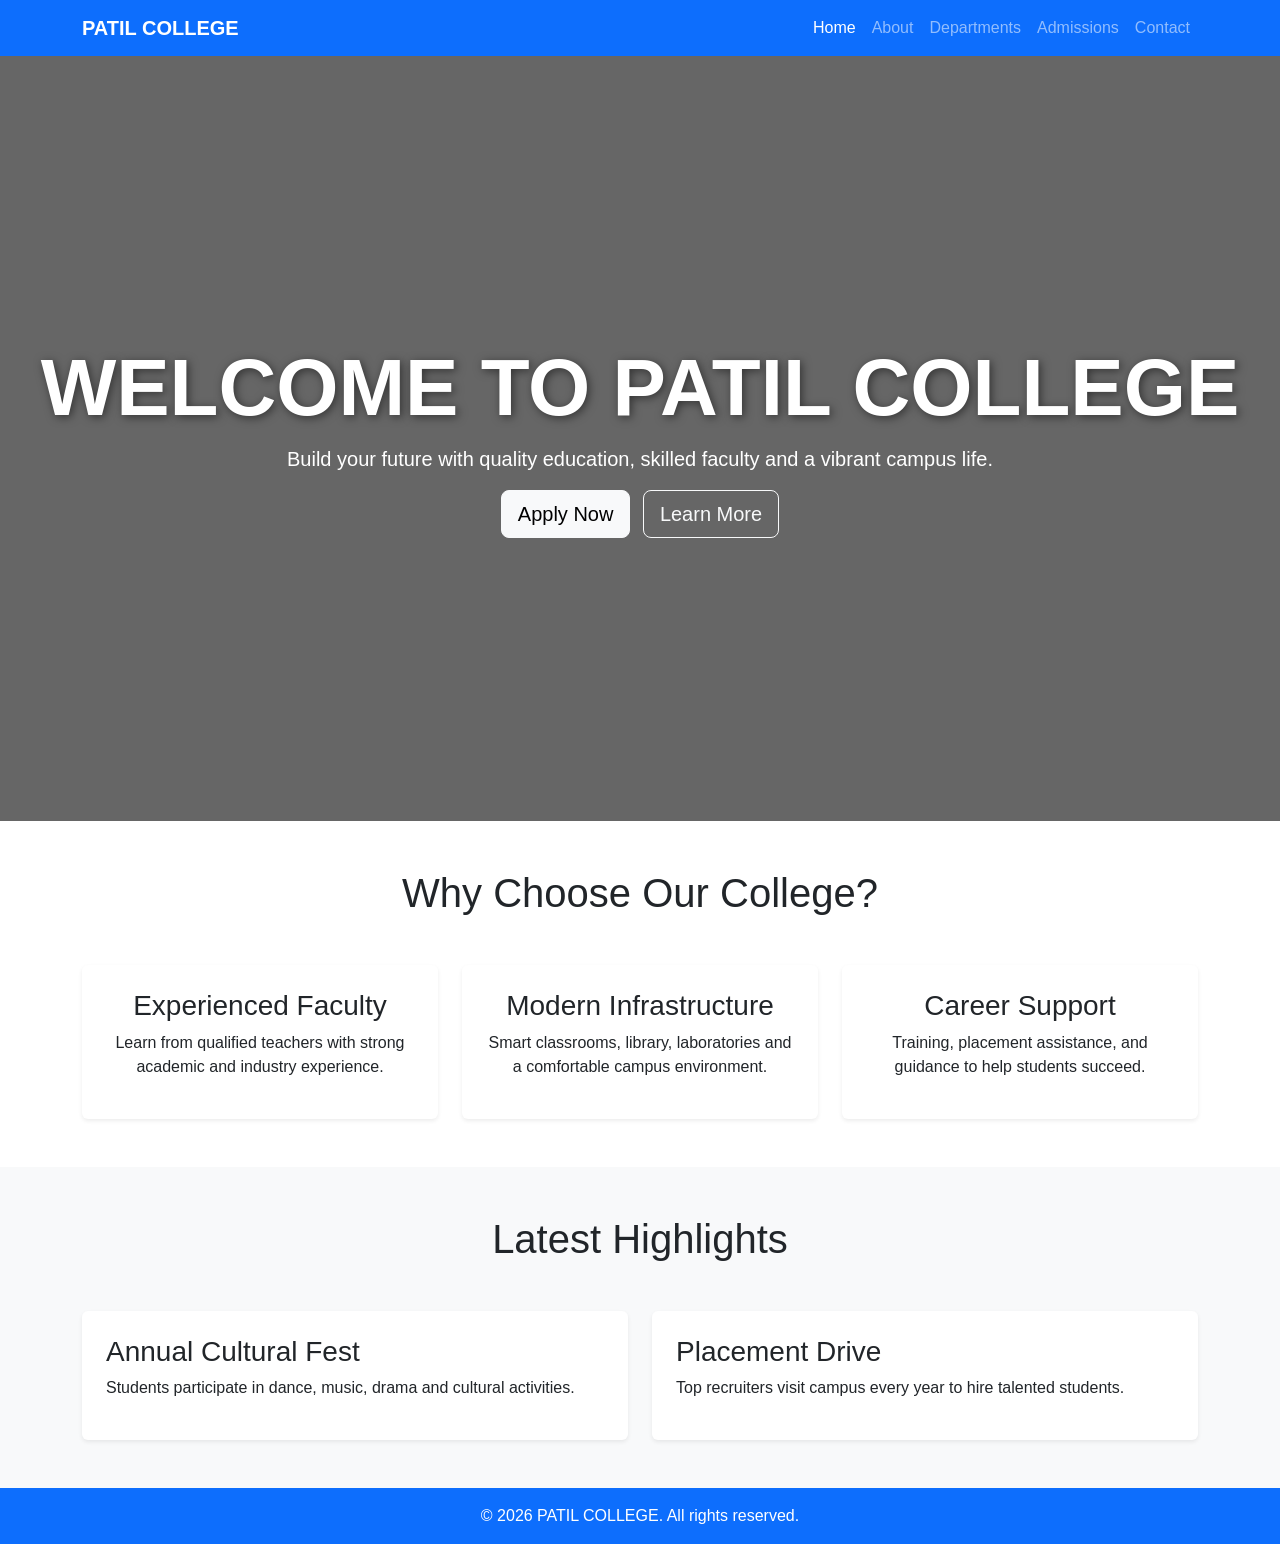
<file: index.html>
<!DOCTYPE html>
<html lang="en">
<head>
<meta charset="UTF-8">
<meta name="viewport" content="width=device-width, initial-scale=1.0">
<title>PATIL COLLEGE</title>

<link href="https://cdn.jsdelivr.net/npm/bootstrap@5.3.3/dist/css/bootstrap.min.css" rel="stylesheet">
<link rel="stylesheet" href="style1.css">
</head>

<body>

<nav class="navbar navbar-expand-lg navbar-dark bg-primary">
<div class="container">
<a class="navbar-brand fw-bold" href="#">PATIL COLLEGE</a>

<button class="navbar-toggler" type="button" data-bs-toggle="collapse" data-bs-target="#menu">
<span class="navbar-toggler-icon"></span>
</button>

<div class="collapse navbar-collapse" id="menu">
<ul class="navbar-nav ms-auto">
<li class="nav-item"><a class="nav-link active" href="index.html">Home</a></li>
<li class="nav-item"><a class="nav-link" href="about.html">About</a></li>
<li class="nav-item"><a class="nav-link" href="department.html">Departments</a></li>
<li class="nav-item"><a class="nav-link" href="admission.html">Admissions</a></li>
<li class="nav-item"><a class="nav-link" href="contact.html">Contact</a></li>
</ul>
</div>
</div>
</nav>

<section class="hero">
<div class="text-center text-white">
<h1 class="display-1 fw-bold">WELCOME TO PATIL COLLEGE</h1>

<p class="lead">
Build your future with quality education,
skilled faculty and a vibrant campus life.
</p>

<a href="admission.html" class="btn btn-light btn-lg">Apply Now</a>

<a href="about.html" class="btn btn-outline-light btn-lg ms-2">
Learn More
</a>
</div>
</section>

<section class="container py-5">
<h1 class="text-center mb-5">Why Choose Our College?</h1>

<div class="row g-4">

<div class="col-md-4">
<div class="card p-4 text-center shadow-sm">
<h3>Experienced Faculty</h3>
<p>
Learn from qualified teachers with strong academic and industry experience.
</p>
</div>
</div>

<div class="col-md-4">
<div class="card p-4 text-center shadow-sm">
<h3>Modern Infrastructure</h3>
<p>
Smart classrooms, library, laboratories and a comfortable campus environment.
</p>
</div>
</div>

<div class="col-md-4">
<div class="card p-4 text-center shadow-sm">
<h3>Career Support</h3>
<p>
Training, placement assistance, and guidance to help students succeed.</p>
</div>
</div>

</div>
</section>

<section class="bg-light py-5">
<div class="container">

<h1 class="text-center mb-5">
Latest Highlights
</h1>

<div class="row g-4">

<div class="col-md-6">
<div class="card p-4 shadow-sm">
<h3>Annual Cultural Fest</h3>
<p>
Students participate in dance, music, drama and cultural activities.
</p>
</div>
</div>

<div class="col-md-6">
<div class="card p-4 shadow-sm">
<h3>Placement Drive</h3>
<p>
Top recruiters visit campus every year to hire talented students.
</p>
</div>
</div>

</div>
</div>
</section>

<footer class="bg-primary text-white text-center p-3">
© 2026 PATIL COLLEGE. All rights reserved.
</footer>

<script src="https://cdn.jsdelivr.net/npm/bootstrap@5.3.3/dist/js/bootstrap.bundle.min.js"></script>

</body>
</html>
</file>
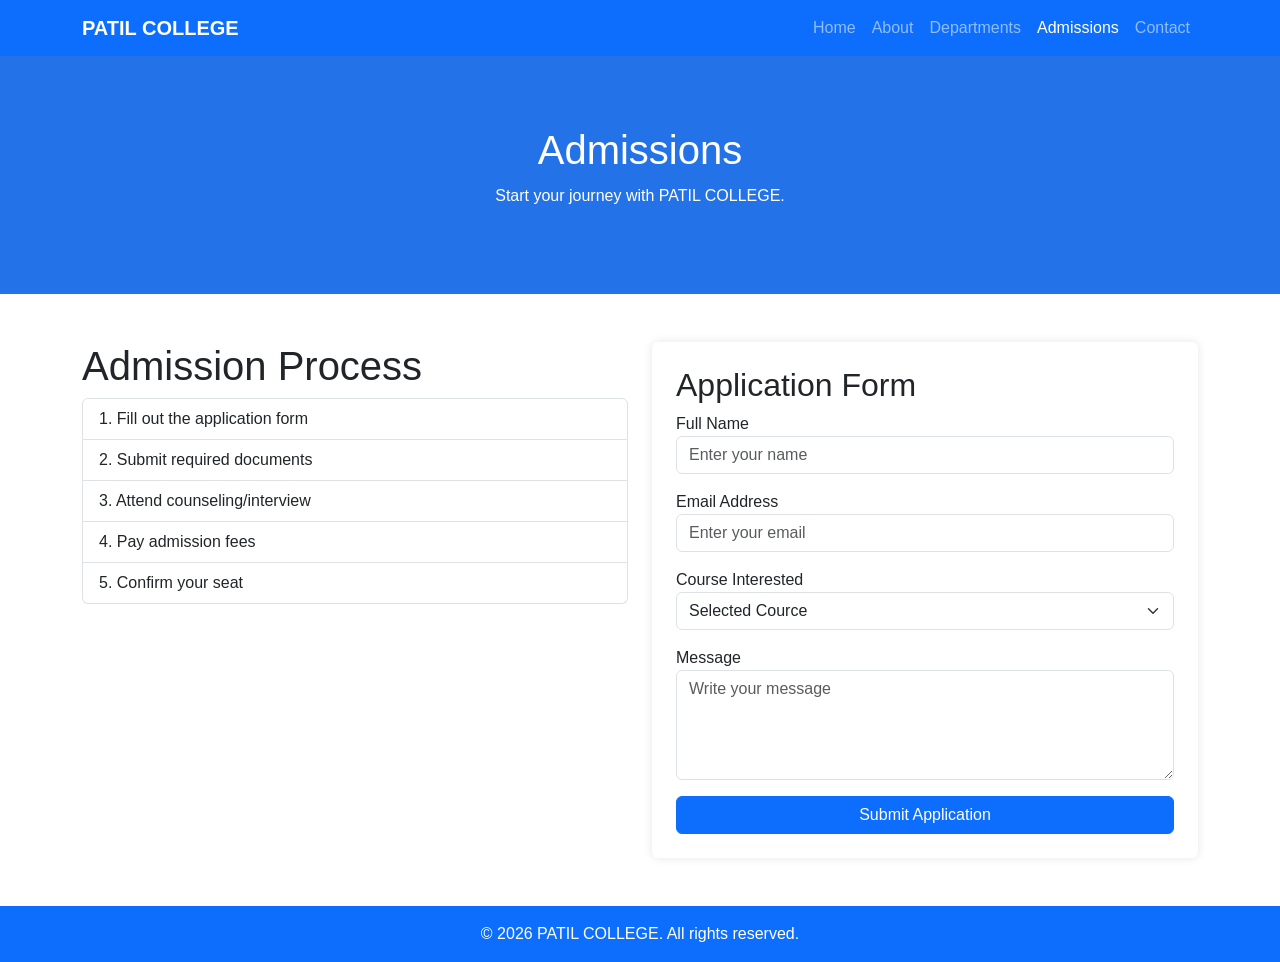
<file: admission.html>
<!DOCTYPE html>
<html lang="en">
<head>
<meta charset="UTF-8">
<meta name="viewport" content="width=device-width, initial-scale=1.0">
<title>Admissions - PATIL COLLEGE</title>

<link href="https://cdn.jsdelivr.net/npm/bootstrap@5.3.3/dist/css/bootstrap.min.css" rel="stylesheet">
<link rel="stylesheet" href="style1.css">
</head>

<body>

<nav class="navbar navbar-expand-lg navbar-dark bg-primary">
<div class="container">
<a class="navbar-brand fw-bold" href="index.html">PATIL COLLEGE</a>

<div class="collapse navbar-collapse">
<ul class="navbar-nav ms-auto">
<li class="nav-item"><a class="nav-link" href="index.html">Home</a></li>
<li class="nav-item"><a class="nav-link" href="about.html">About</a></li>
<li class="nav-item"><a class="nav-link" href="department.html">Departments</a></li>
<li class="nav-item"><a class="nav-link active" href="https://formspree.io/f/xbdbejqj#">Admissions</a></li>
<li class="nav-item"><a class="nav-link" href="contact.html">Contact</a></li>
</ul>
</div>
</div>
</nav>

<section class="page-banner">
<h1>Admissions</h1>
<p>Start your journey with PATIL COLLEGE.</p>
</section>

<div class="container py-5">

<div class="row">

<div class="col-md-6">

<h1>Admission Process</h1>

<ul class="list-group">
<li class="list-group-item">1. Fill out the application form</li>
<li class="list-group-item">2. Submit required documents</li>
<li class="list-group-item">3. Attend counseling/interview</li>
<li class="list-group-item">4. Pay admission fees</li>
<li class="list-group-item">5. Confirm your seat</li>
</ul>

</div>

<div class="col-md-6">

<div class="card p-4">

<h2>Application Form</h2>

<form action="https://formspree.io/f/xbdbejqj" method="POST">

<div class="mb-3">
<label>Full Name</label>
<input type="text" class="form-control" placeholder="Enter your name" name="full name" >
</div>

<div class="mb-3">
<label>Email Address</label>
<input type="email" class="form-control" placeholder="Enter your email" name="email">
</div>

<div class="mb-3">
<label>Course Interested</label>
<select class="form-select" name="course">

    <option>Selected Cource</option>
<option>Computer Science</option>
<option>Mechanical Engineering</option>
<option>Civil Engineering</option>
<option>Commerce</option>
<option>Science</option>
</select>
</div>

<div class="mb-3">
<label>Message</label>
<textarea class="form-control" placeholder="Write your message" rows="4"></textarea>
</div>
<button class="btn btn-primary w-100">
Submit Application
</button>

</form>

</div>

</div>

</div>
</div>

<footer class="bg-primary text-white text-center p-3">
© 2026 PATIL COLLEGE. All rights reserved.
</footer>

</body>
</html>
</file>
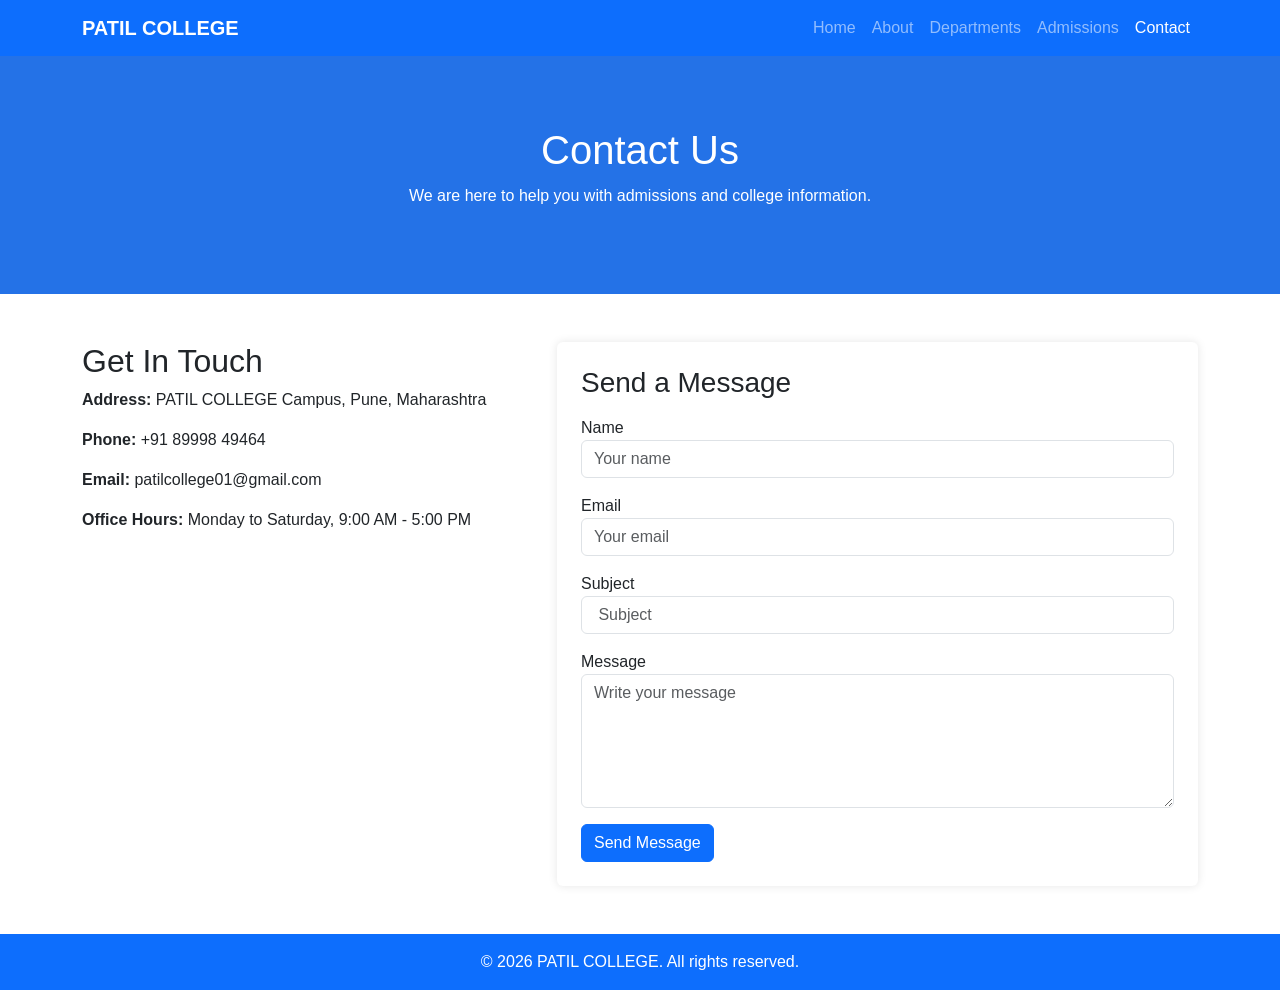
<file: contact.html>
<!DOCTYPE html>
<html lang="en">
<head>
<meta charset="UTF-8">
<meta name="viewport" content="width=device-width, initial-scale=1.0">
<title>Contact - PATIL COLLEGE</title>

<link href="https://cdn.jsdelivr.net/npm/bootstrap@5.3.3/dist/css/bootstrap.min.css" rel="stylesheet">
<link rel="stylesheet" href="style1.css">
</head>

<body>

<nav class="navbar navbar-expand-lg navbar-dark bg-primary">
<div class="container">
<a class="navbar-brand fw-bold" href="index.html">PATIL COLLEGE</a>

<button class="navbar-toggler" type="button" data-bs-toggle="collapse" data-bs-target="#menu">
<span class="navbar-toggler-icon"></span>
</button>

<div class="collapse navbar-collapse" id="menu">
<ul class="navbar-nav ms-auto">
<li class="nav-item"><a class="nav-link" href="index.html">Home</a></li>
<li class="nav-item"><a class="nav-link" href="about.html">About</a></li>
<li class="nav-item"><a class="nav-link" href="department.html">Departments</a></li>
<li class="nav-item"><a class="nav-link" href="admission.html">Admissions</a></li>
<li class="nav-item"><a class="nav-link active" href="contact.html">Contact</a></li>
</ul>
</div>
</div>
</nav>

<section class="page-banner">
<h1>Contact Us</h1>
<p>We are here to help you with admissions and college information.
</p>
</section>

<div class="container py-5">

<div class="row">

<div class="col-md-5">

<h2>Get In Touch</h2>

<p><strong>Address:</strong> PATIL COLLEGE Campus, Pune, Maharashtra</p>

<p><strong>Phone:</strong>
+91 89998 49464
</p>

<p><strong>Email:</strong>
patilcollege01@gmail.com
</p>

<p><strong>Office Hours:</strong>
Monday to Saturday,
9:00 AM - 5:00 PM
</p>

</div>

<div class="col-md-7">

<div class="card p-4">

<h3 class="mb-3">Send a Message</h3>

<form action="https://formspree.io/f/xbdbejqj" method="POST">

<div class="mb-3">
<label>Name</label>
<input type="text" placeholder="Your name" class="form-control" name="name">
</div>

<div class="mb-3">
<label>Email</label>
<input type="email" placeholder="Your email" class="form-control" name="email">
</div>

<div class="mb-3">
<label>Subject</label>
<input type="text" placeholder=" Subject" class="form-control" name="subject">
</div>

<div class="mb-3">
<label>Message</label>
<textarea placeholder="Write your message" rows="5" class="form-control" name="message"></textarea>
</div>

<button type="submit" class="btn btn-primary">
Send Message
</button>

</form>

</div>

</div>

</div>

</div>

<footer class="bg-primary text-white text-center p-3">
© 2026 PATIL COLLEGE. All rights reserved.
</footer>

<script src="https://cdn.jsdelivr.net/npm/bootstrap@5.3.3/dist/js/bootstrap.bundle.min.js"></script>

</body>
</html>
</file>
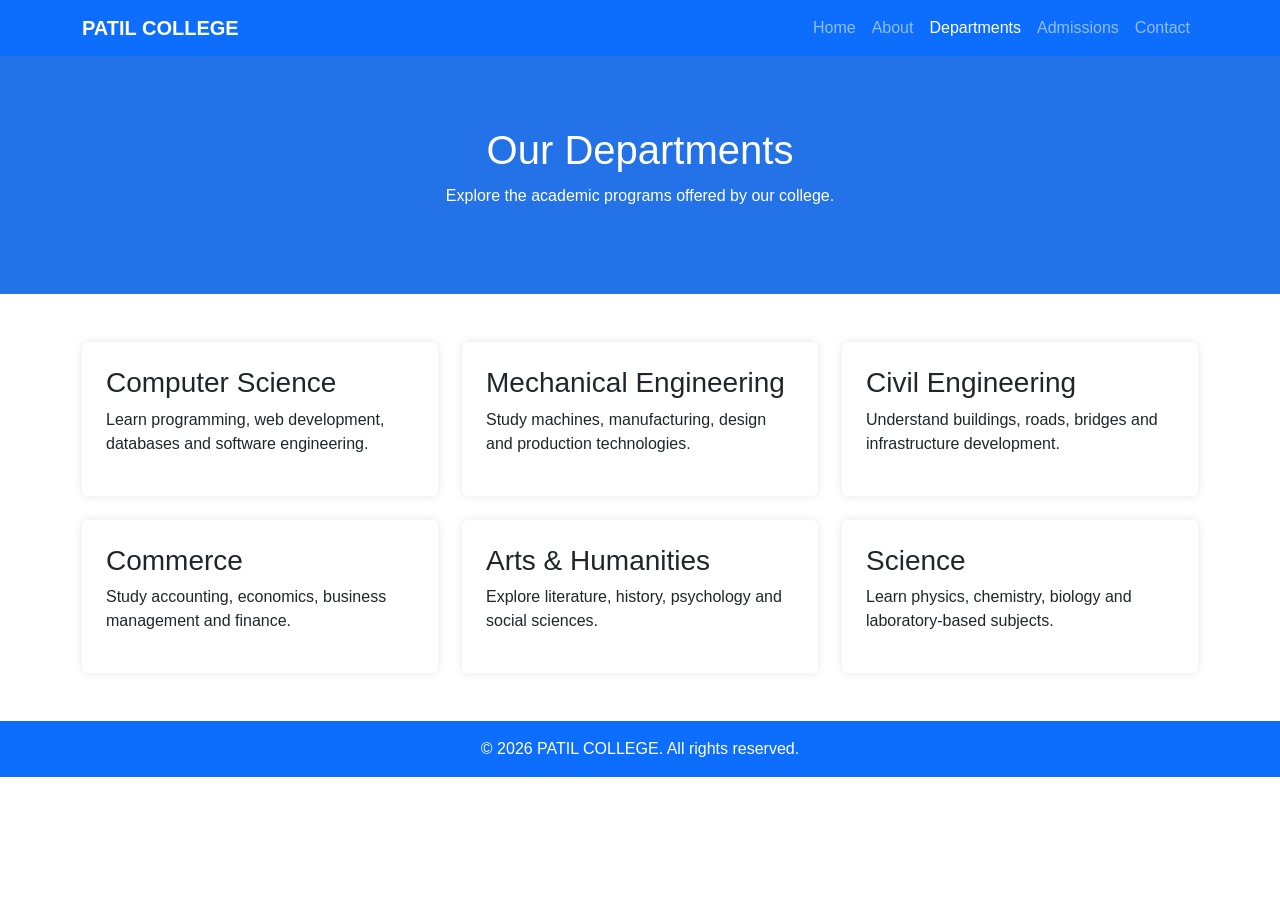
<file: department.html>
<!DOCTYPE html>
<html lang="en">
<head>
<meta charset="UTF-8">
<meta name="viewport" content="width=device-width, initial-scale=1.0">
<title>Departments - PATIL COLLEGE</title>

<link href="https://cdn.jsdelivr.net/npm/bootstrap@5.3.3/dist/css/bootstrap.min.css" rel="stylesheet">
<link rel="stylesheet" href="style1.css">
</head>

<body>

<nav class="navbar navbar-expand-lg navbar-dark bg-primary">
<div class="container">
<a class="navbar-brand fw-bold" href="index.html">PATIL COLLEGE</a>

<div class="collapse navbar-collapse">
<ul class="navbar-nav ms-auto">
<li class="nav-item"><a class="nav-link" href="index.html">Home</a></li>
<li class="nav-item"><a class="nav-link" href="about.html">About</a></li>
<li class="nav-item"><a class="nav-link active" href="#">Departments</a></li>
<li class="nav-item"><a class="nav-link" href="admission.html">Admissions</a></li>
<li class="nav-item"><a class="nav-link" href="contact.html">Contact</a></li>
</ul>
</div>
</div>
</nav>

<section class="page-banner">
<h1>Our Departments</h1>
<p>Explore the academic programs offered by our college.</p>
</section>

<div class="container py-5">
<div class="row g-4">

<div class="col-md-4">
<div class="card p-4">
<h3>Computer Science</h3>
<p>Learn programming, web development, databases and software engineering.</p>
</div>
</div>

<div class="col-md-4">
<div class="card p-4">
<h3>Mechanical Engineering</h3>
<p>Study machines, manufacturing, design and production technologies.</p>
</div>
</div>

<div class="col-md-4">
<div class="card p-4">
<h3>Civil Engineering</h3>
<p>Understand buildings, roads, bridges and infrastructure development.</p>
</div>
</div>

<div class="col-md-4">
<div class="card p-4">
<h3>Commerce</h3>
<p>Study accounting, economics, business management and finance.</p>
</div>
</div>

<div class="col-md-4">
<div class="card p-4">
<h3>Arts & Humanities</h3>
<p>Explore literature, history, psychology and social sciences.</p>
</div>
</div>

<div class="col-md-4">
<div class="card p-4">
<h3>Science</h3>
<p>Learn physics, chemistry, biology and laboratory-based subjects.</p>
</div>
</div>

</div>
</div>

<footer class="bg-primary text-white text-center p-3">
© 2026 PATIL COLLEGE. All rights reserved.
</footer>

</body>
</html>
</file>
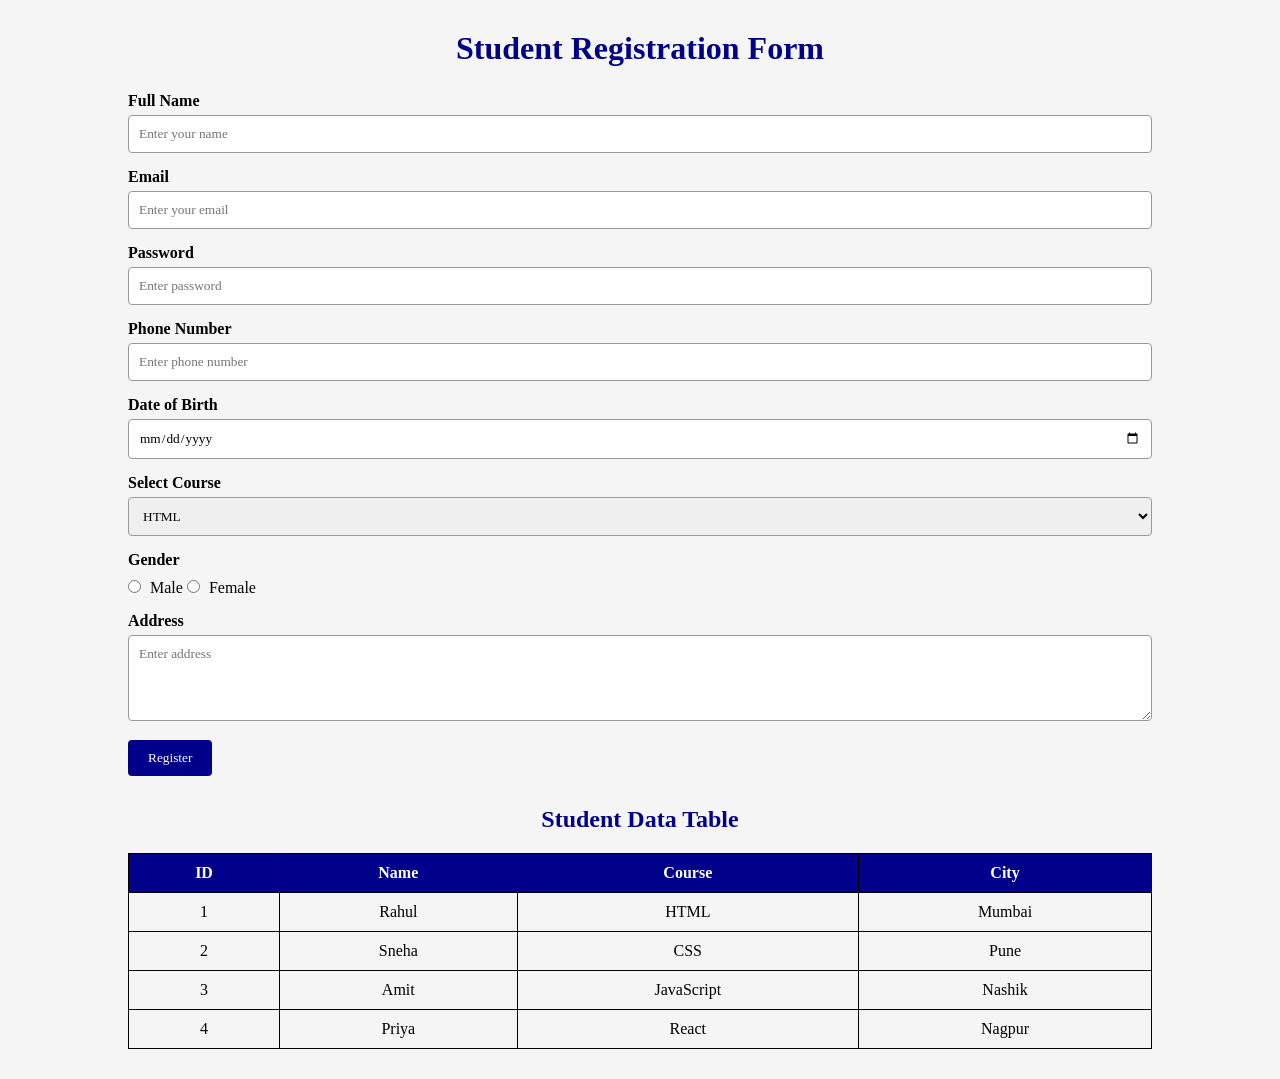
<file: internship assignment-1(ext).html>
<!DOCTYPE html>
<html lang="en">
<head>
    <meta charset="UTF-8">
    <meta name="viewport" content="width=device-width, initial-scale=1.0">

    <title>Student Registration Form</title>

    <!-- External CSS Link -->
  <link rel="stylesheet" href="style.css"> 
</head>

<body>

    <div class="container">

        <h1>Student Registration Form</h1>

        <form>

            <label>Full Name</label>
            <input type="text" placeholder="Enter your name">

            <label>Email</label>
            <input type="email" placeholder="Enter your email">

            <label>Password</label>
            <input type="password" placeholder="Enter password">

            <label>Phone Number</label>
            <input type="tel" placeholder="Enter phone number">

            <label>Date of Birth</label>
            <input type="date">

            <label>Select Course</label>

            <select>
                <option>HTML</option>
                <option>CSS</option>
                <option>JavaScript</option>
                <option>React</option>
            </select>

            <label>Gender</label>

            <div class="gender">
                <input type="radio" name="gender"> Male

                <input type="radio" name="gender"> Female
            </div>

            <label>Address</label>

            <textarea rows="4" placeholder="Enter address"></textarea>

            <button type="submit">Register</button>

        </form>

        <h2>Student Data Table</h2>

        <table>

            <tr>
                <th>ID</th>
                <th>Name</th>
                <th>Course</th>
                <th>City</th>
            </tr>

            <tr>
                <td>1</td>
                <td>Rahul</td>
                <td>HTML</td>
                <td>Mumbai</td>
            </tr>

            <tr>
                <td>2</td>
                <td>Sneha</td>
                <td>CSS</td>
                <td>Pune</td>
            </tr>

            <tr>
                <td>3</td>
                <td>Amit</td>
                <td>JavaScript</td>
                <td>Nashik</td>
            </tr>

            <tr>
                <td>4</td>
                <td>Priya</td>
                <td>React</td>
                <td>Nagpur</td>
            </tr>

        </table>

    </div>

</body>
</html>
</file>
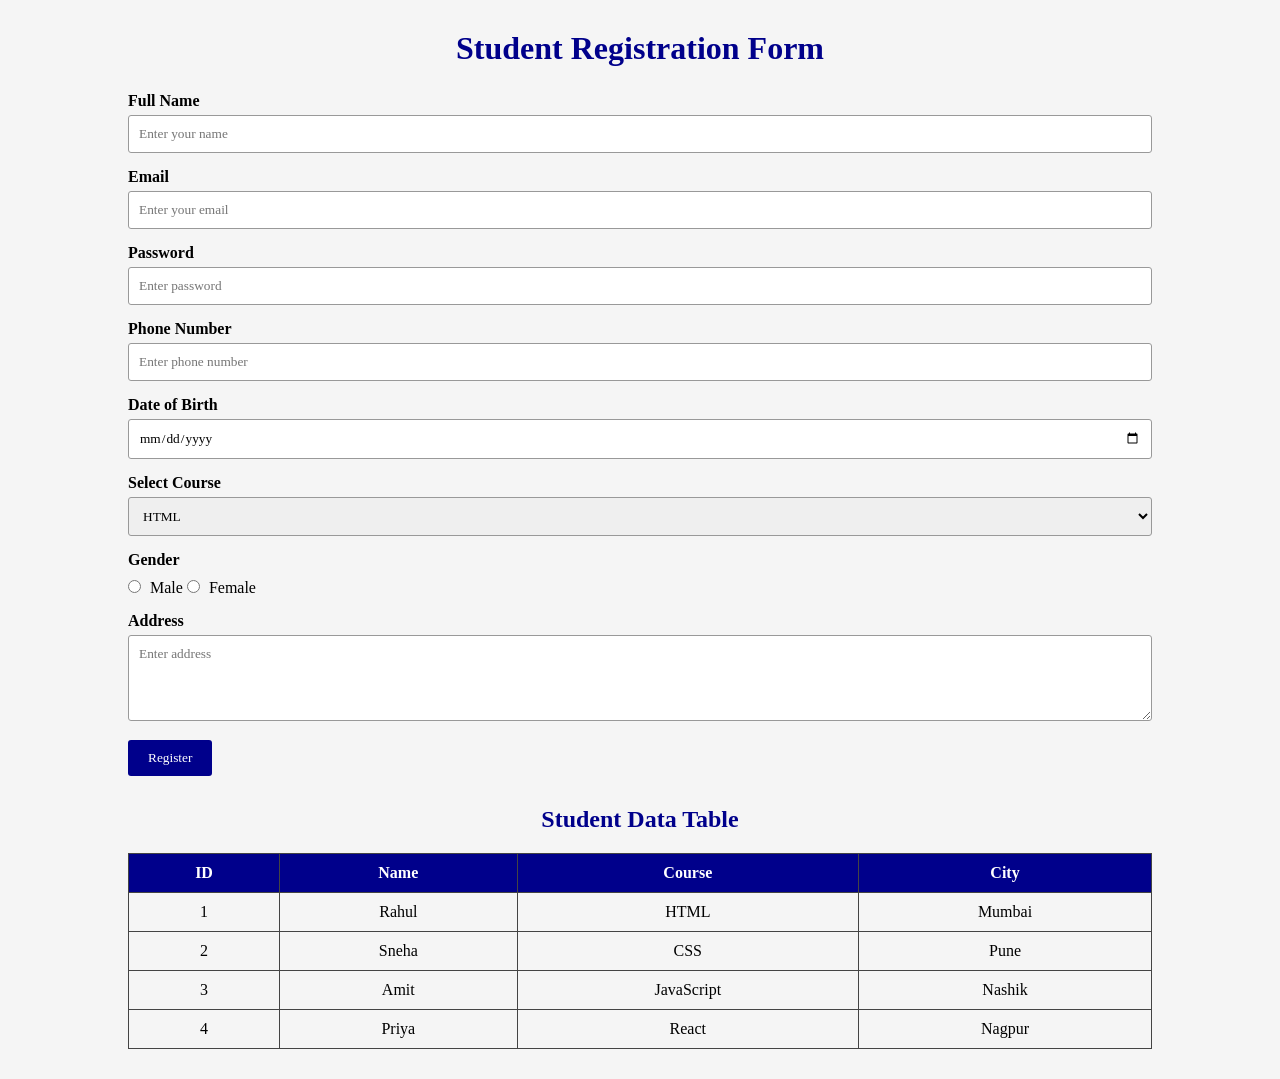
<file: internship assignment-1(int).html>
<!DOCTYPE html>
<html lang="en">
<head>
    <meta charset="UTF-8" />
    <meta name="viewport" content="width=device-width, initial-scale=1.0"/>
    <title>Student Registration Form</title>

    <style>
        *{
            margin: 0;
            padding: 0;
            box-sizing: border-box;
            font-family: serif;
        }

        body{
            background-color: #f5f5f5;
        }

        .container{
            width: 80%;
            margin: 30px auto;
        }

        h1{
            text-align: center;
            color: darkblue;
            margin-bottom: 25px;
        }

        form label{
            font-weight: bold;
            display: block;
            margin-top: 15px;
            margin-bottom: 5px;
        }

        input,
        select,
        textarea{
            width: 100%;
            padding: 10px;
            border: 1px solid #999;
            border-radius: 3px;
        }

        .gender{
            margin-top: 10px;
        }

        .gender input{
            width: auto;
            margin-right: 5px;
        }

        button{
            margin-top: 15px;
            padding: 10px 20px;
            background-color: darkblue;
            color: white;
            border: none;
            border-radius: 3px;
            cursor: pointer;
        }

        table{
            width: 100%;
            border-collapse: collapse;
            margin-top: 20px;
        }

        th{
            background-color: darkblue;
            color: white;
            padding: 10px;
            border: 1px solid #444;
        }

        td{
            text-align: center;
            padding: 10px;
            border: 1px solid #444;
        }

        h2{
            text-align: center;
            color: darkblue;
            margin-top: 30px;
            margin-bottom: 20px;
        }
    </style>
</head>

<body>

    <div class="container">

        <h1>Student Registration Form</h1>

        <form>

            <label>Full Name</label>
            <input type="text" placeholder="Enter your name">

            <label>Email</label>
            <input type="email" placeholder="Enter your email">

            <label>Password</label>
            <input type="password" placeholder="Enter password">

            <label>Phone Number</label>
            <input type="tel" placeholder="Enter phone number">

            <label>Date of Birth</label>
            <input type="date">

            <label>Select Course</label>
            <select>
                <option>HTML</option>
                <option>CSS</option>
                <option>JavaScript</option>
                <option>React</option>
            </select>

            <label>Gender</label>

            <div class="gender">
                <input type="radio" name="gender"> Male

                <input type="radio" name="gender"> Female
            </div>

            <label>Address</label>
            <textarea rows="4" placeholder="Enter address"></textarea>

            <button type="submit">Register</button>

        </form>

        <h2>Student Data Table</h2>

        <table>

            <tr>
                <th>ID</th>
                <th>Name</th>
                <th>Course</th>
                <th>City</th>
            </tr>

            <tr>
                <td>1</td>
                <td>Rahul</td>
                <td>HTML</td>
                <td>Mumbai</td>
            </tr>

            <tr>
                <td>2</td>
                <td>Sneha</td>
                <td>CSS</td>
                <td>Pune</td>
            </tr>

            <tr>
                <td>3</td>
                <td>Amit</td>
                <td>JavaScript</td>
                <td>Nashik</td>
            </tr>

            <tr>
                <td>4</td>
                <td>Priya</td>
                <td>React</td>
                <td>Nagpur</td>
            </tr>

        </table>

    </div>

</body>
</html>
</file>
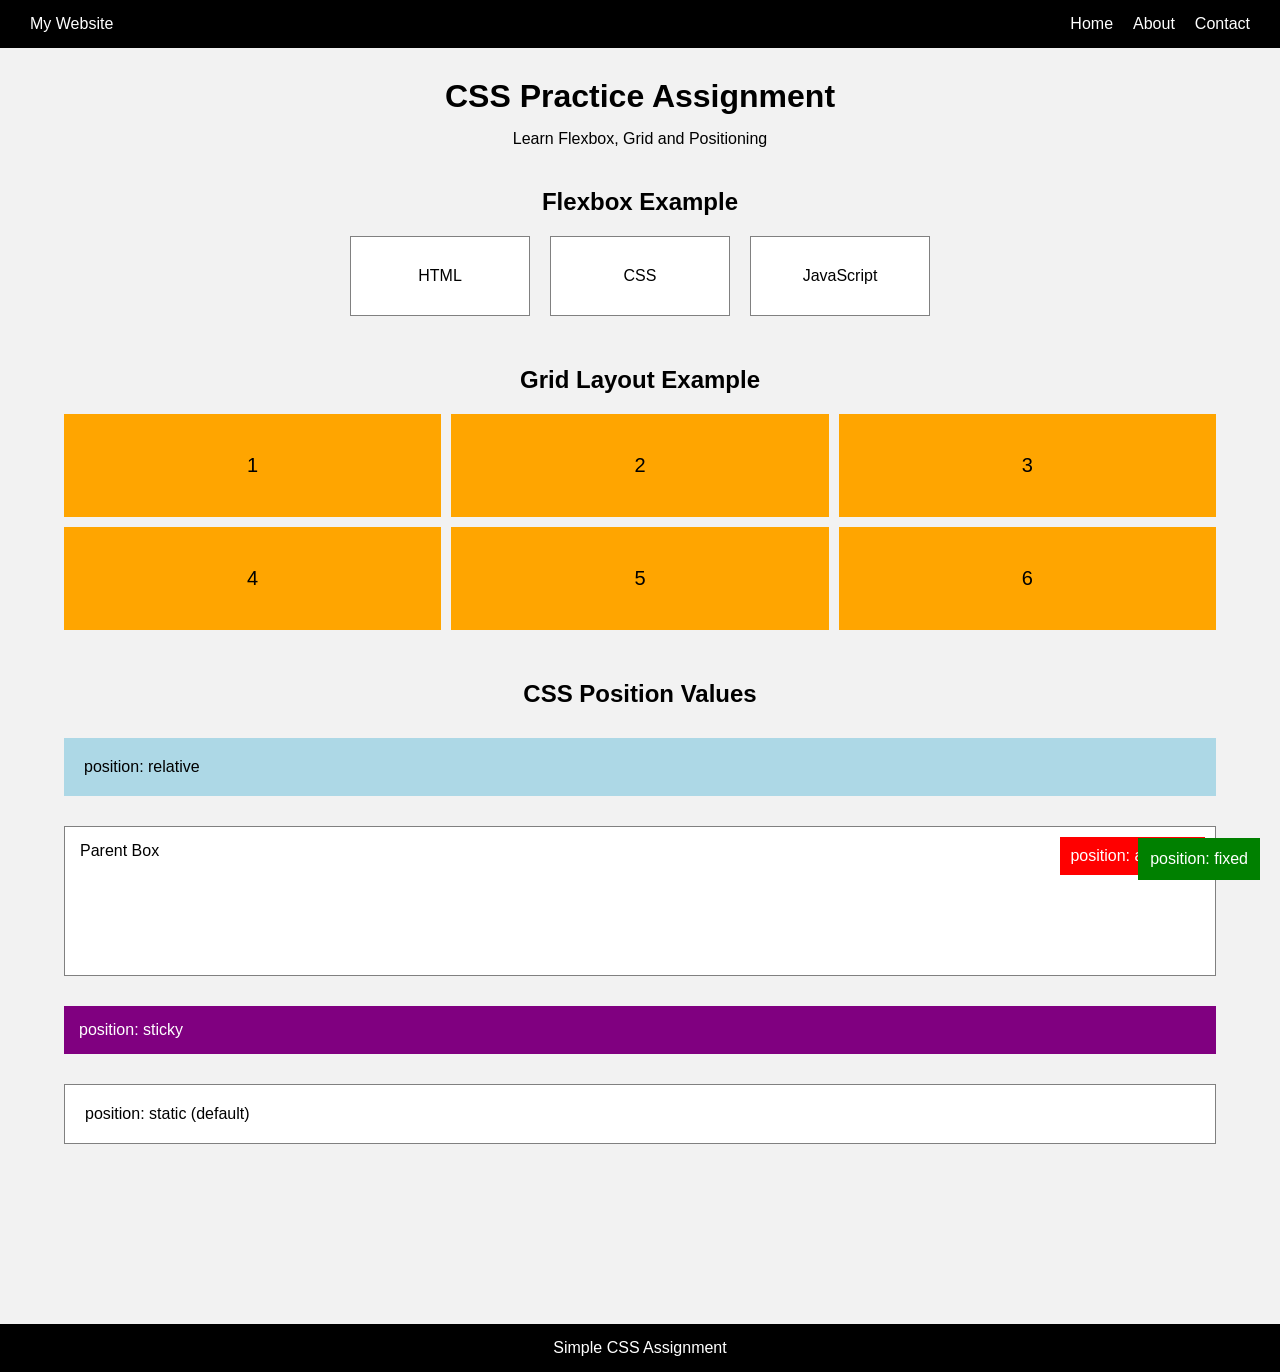
<file: internship assignment-2.html>
<!DOCTYPE html>
<html lang="en">
<head>
    <meta charset="UTF-8">
    <meta name="viewport" content="width=device-width, initial-scale=1.0">
    <title>CSS Practice Assignment</title>

    <style>

        *{
            margin: 0;
            padding: 0;
            box-sizing: border-box;
        }

        body{
            font-family: Arial, sans-serif;
            background-color: #f2f2f2;
        }

        /* Navbar */

        nav{
            background-color: black;
            color: white;
            padding: 15px 30px;
            display: flex;
            justify-content: space-between;
            align-items: center;
        }

        nav ul{
            list-style: none;
            display: flex;
            gap: 20px;
        }

        nav a{
            color: white;
            text-decoration: none;
        }

        /* Main Section */

        .container{
            width: 90%;
            margin: auto;
            padding: 30px 0;
            text-align: center;
        }

        h1{
            margin-bottom: 15px;
        }

        p{
            margin-bottom: 40px;
        }

        /* Flexbox */

        .flex-container{
            display: flex;
            justify-content: center;
            gap: 20px;
            margin-top: 20px;
            margin-bottom: 50px;
            flex-wrap: wrap;
        }

        .flex-box{
            width: 180px;
            height: 80px;
            border: 1px solid gray;
            background-color: white;

            display: flex;
            justify-content: center;
            align-items: center;
        }

        /* Grid Layout */

        .grid-container{
            display: grid;
            grid-template-columns: repeat(3,1fr);
            gap: 10px;
            margin-top: 20px;
            margin-bottom: 50px;
        }

        .grid-box{
            background-color: orange;
            padding: 40px;
            color: black;
            font-size: 20px;
        }

        /* Position Section */

        .relative-box{
            position: relative;
            background-color: lightblue;
            padding: 20px;
            margin-top: 30px;
            margin-bottom: 30px;
            text-align: left;
        }

        .parent-box{
            position: relative;
            border: 1px solid gray;
            height: 150px;
            background-color: white;
            margin-bottom: 30px;
            text-align: left;
            padding: 15px;
        }

        .absolute-box{
            position: absolute;
            top: 10px;
            right: 10px;
            background-color: red;
            color: white;
            padding: 10px;
        }

        .sticky-box{
            position: sticky;
            top: 0;
            background-color: purple;
            color: white;
            padding: 15px;
            margin-bottom: 30px;
            text-align: left;
        }

        .static-box{
            position: static;
            background-color: white;
            border: 1px solid gray;
            padding: 20px;
            text-align: left;
            margin-bottom: 100px;
        }

        .fixed-box{
            position: fixed;
            bottom: 20px;
            right: 20px;
            background-color: green;
            color: white;
            padding: 12px;
        }

        footer{
            background-color: black;
            color: white;
            text-align: center;
            padding: 15px;
            margin-top: 50px;
        }

    </style>
</head>
<body>

    <!-- Navbar -->

    <nav>
        <div>My Website</div>

        <ul>
            <li><a href="#">Home</a></li>
            <li><a href="#">About</a></li>
            <li><a href="#">Contact</a></li>
        </ul>
    </nav>

    <!-- Main Container -->

    <div class="container">

        <h1>CSS Practice Assignment</h1>

        <p>Learn Flexbox, Grid and Positioning</p>

        <!-- Flexbox -->

        <h2>Flexbox Example</h2>

        <div class="flex-container">

            <div class="flex-box">HTML</div>

            <div class="flex-box">CSS</div>

            <div class="flex-box">JavaScript</div>

        </div>

        <!-- Grid Layout -->

        <h2>Grid Layout Example</h2>

        <div class="grid-container">

            <div class="grid-box">1</div>
            <div class="grid-box">2</div>
            <div class="grid-box">3</div>
            <div class="grid-box">4</div>
            <div class="grid-box">5</div>
            <div class="grid-box">6</div>

        </div>

        <!-- Position -->

        <h2>CSS Position Values</h2>

        <div class="relative-box">
            position: relative
        </div>

        <div class="parent-box">

            Parent Box

            <div class="absolute-box">
                position: absolute
            </div>

        </div>

        <div class="sticky-box">
            position: sticky
        </div>

        <div class="static-box">
            position: static (default)
        </div>

    </div>

    <!-- Fixed -->

    <div class="fixed-box">
        position: fixed
    </div>

    <!-- Footer -->

    <footer>
        Simple CSS Assignment
    </footer>

</body>
</html>
</file>
<file: style1.css>
.navbar{
    position:sticky;
    top:0;
    z-index:1000;
}

*{
margin:0;
padding:0;
box-sizing:border-box;
font-family:'Gill Sans', 'Gill Sans MT', Calibri, 'Trebuchet MS', sans-serif;
}


.hero{
    height:85vh;

    background:
    linear-gradient(rgba(0,0,0,0.6), rgba(0,0,0,0.6)),
    url("https://i.postimg.cc/rw4bCYxs/patil-logo.png");

    background-size: cover;
    background-position: center;
    background-repeat: no-repeat;

    display:flex;
    justify-content:center;
    align-items:center;
    text-align:center;
}
.hero h1{
text-shadow: 2px 2px 10px rgba(0,0,0,0.5);
}

.page-banner{
background:#2472e7;
color:white;
text-align:center;
padding:70px;

}

.page-banner h1{
    text-align: center;
 font-size:40px;
margin-bottom:10px;
}


.card{
border:none;
box-shadow:0 0 10px rgba(0,0,0,.1);
transition:.3s;
}

.card:hover{
transform:translateY(-5px);
transition:0.3s;
}
.btn:hover{
    transform: scale(1.05);
    transition: 0.3s;
}

footer{
margin-top:0;
}
</file>
<file: style.css>
*{
    margin: 0;
    padding: 0;
    box-sizing: border-box;
    font-family: serif;
}

body{
    background-color: #f5f5f5;
}

.container{
    width: 80%;
    margin: 30px auto;
}

h1{
    text-align: center;
    color: darkblue;
    margin-bottom: 25px;
}

h2{
    text-align: center;
    color: darkblue;
    margin-top: 30px;
    margin-bottom: 20px;
}

label{
    display: block;
    font-weight: bold;
    margin-top: 15px;
    margin-bottom: 5px;
}

input,
select,
textarea{
    width: 100%;
    padding: 10px;
    border: 1px solid #999;
    border-radius: 4px;
}

.gender{
    margin-top: 10px;
}

.gender input{
    width: auto;
    margin-right: 5px;
}

button{
    margin-top: 15px;
    padding: 10px 20px;
    background-color: darkblue;
    color: white;
    border: none;
    border-radius: 4px;
    cursor: pointer;
}

table{
    width: 100%;
    border-collapse: collapse;
    margin-top: 20px;
}

th{
    background-color: darkblue;
    color: white;
}

th,
td{
    border: 1px solid black;
    padding: 10px;
    text-align: center;
}
</file>
